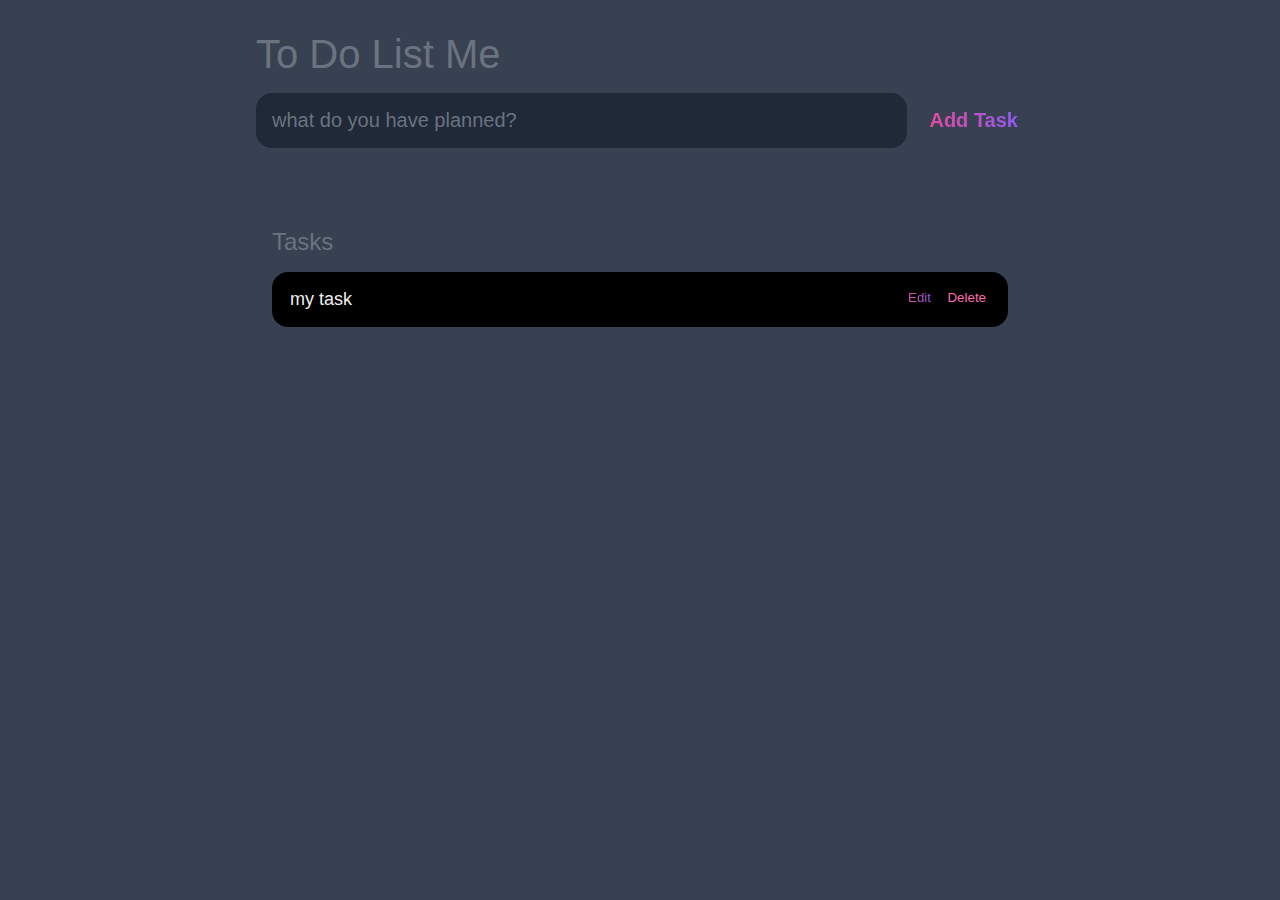
<file: index.html>
<!DOCTYPE html>
<html lang="en">
<head>
    <meta charset="UTF-8">
    <meta http-equiv="X-UA-Compatible" content="IE=edge">
    <meta name="viewport" content="width=device-width, initial-scale=1.0">
    <title>To Do List Me</title>
    <link rel="stylesheet" href="style.css">
</head>
<body>
     <header>
         <h1>To Do List Me</h1>
         <form id="new-task-form">
             <input type="text" id="new-task-input" placeholder="what do you have planned?">
             <input type="submit" id="new-task-submit" value="Add Task">
         </form>
     </header>
     <main>
         <section class="task-list">
             <h2>Tasks</h2>
             <div id="tasks">
               <div class="content">
                     <input type="text" class="text" value="my task" readonly>
                 </div>
                 <div class="actions">
                     <button class="edit">Edit</button>
                     <button class="delete">Delete</button>
                 </div>
             </div>
         </section>
     </main>
     <script src="script.js"></script>
</body>
</html>
</file>
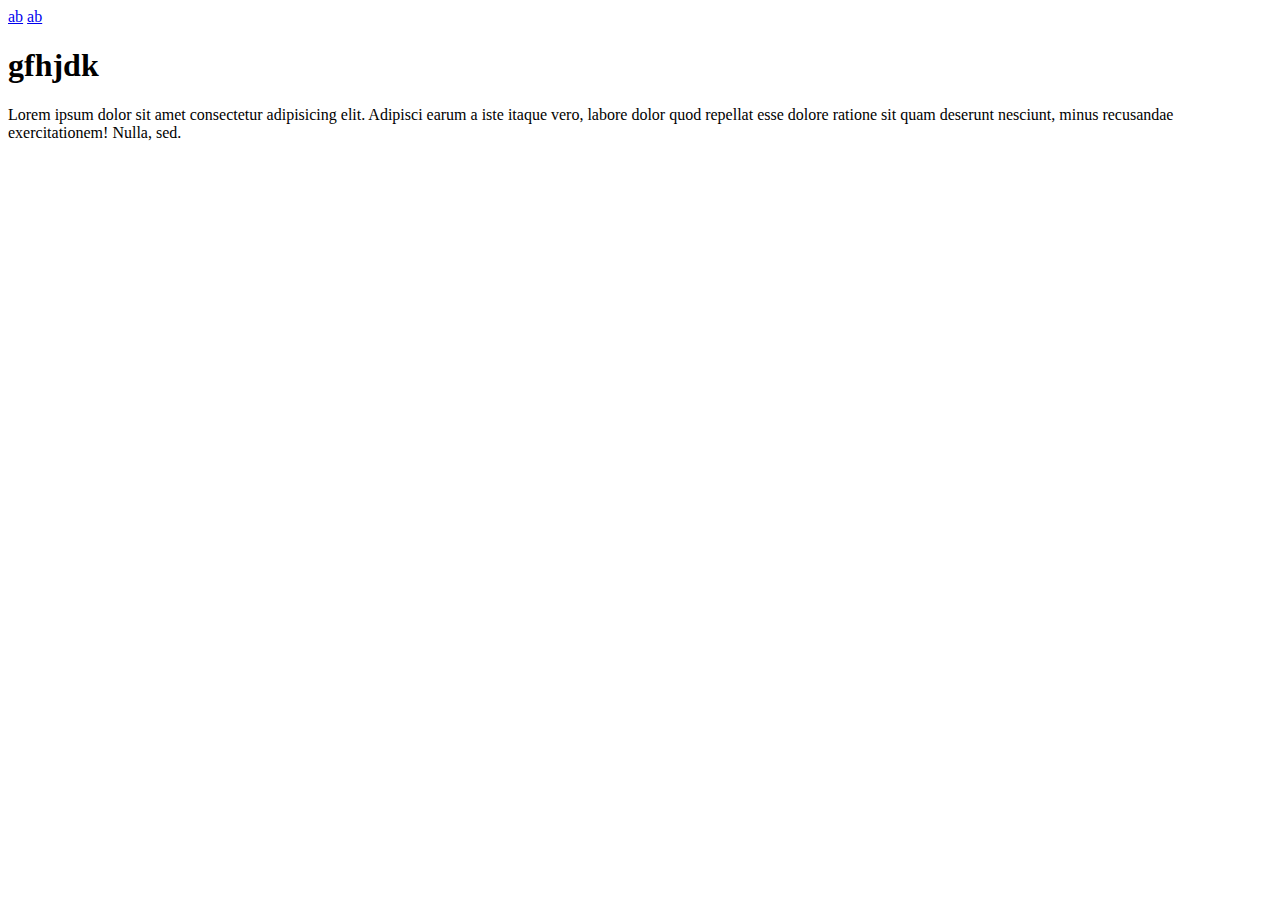
<file: hello.html>
<!DOCTYPE html>
<html lang="en">
<head>
    <meta charset="UTF-8">
    <meta http-equiv="X-UA-Compatible" content="IE=edge">
    <meta name="viewport" content="width=<device-width>, initial-scale=1.0">
    <title>Document</title>
</head>
<body>
    <header>
        <nav>
            <a href="ab.html">ab</a>
            <a href="shop.html">ab</a>
        </nav>
    </header>
    <h1>gfhjdk</h1>
    <p>Lorem ipsum dolor sit amet consectetur adipisicing elit. Adipisci earum a iste itaque vero, labore dolor quod repellat esse dolore ratione sit quam deserunt nesciunt, minus recusandae exercitationem! Nulla, sed.</p>
</body>
</html>
</file>
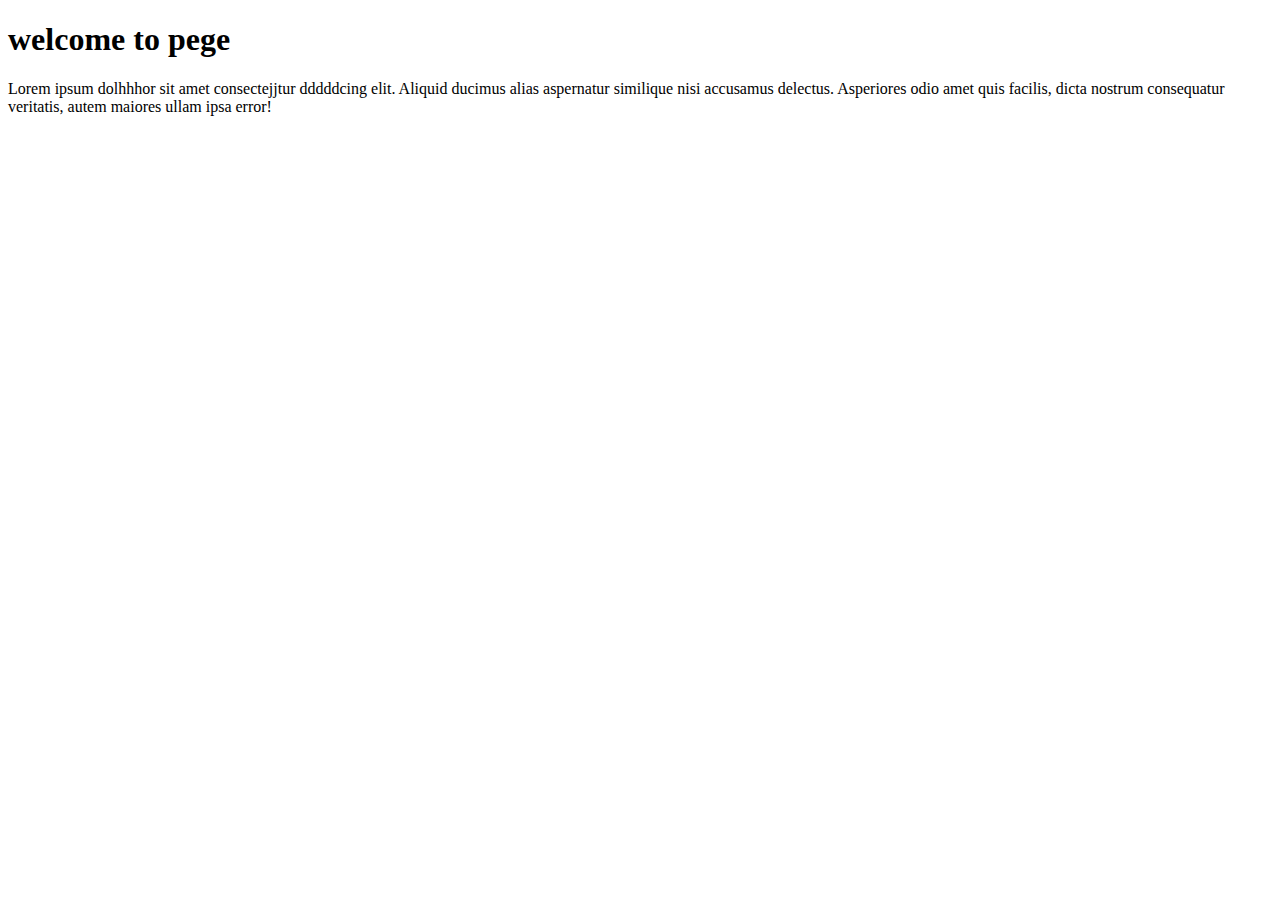
<file: shop.html>
<!DOCTYPE html>
<html lang="en">
<head>
    <meta charset="UTF-8">
    <meta http-equiv="X-UA-Compatible" content="IE=edge">
    <meta name="viewport" content="width=device-width, initial-scale=1.0">
    <title>Document</title>
</head>
<body>
    <h1>welcome to pege</h1>
    <p>Lorem ipsum dolhhhor sit amet consectejjtur dddddcing elit. Aliquid ducimus alias aspernatur similique nisi accusamus delectus. Asperiores odio amet quis facilis, dicta nostrum consequatur veritatis, autem maiores ullam ipsa error!</p>
</body>
</html>
</file>
<file: style.css>
:root{
--dark:#374151;
--darker:#1F2937;
--darkest:#000;
--gray:#6B7280;
--light:#EEE;
--pink:#EC4899;
--purple:#8B5Cf6;
}
*{
    box-sizing: border-box;
    margin: 0;
    font-family: 'Fira sans',sans-serif;

}
body{
    display: flex;
    flex-direction: column;
    min-height:100vh ;
    background: var(--dark);
    color: #FFF;
}
header{
    padding: 2rem 1rem;
    max-width: 800px;
    width: 100%;
    margin: 0 auto;
}
header h1{
    font-size: 2.5rem;
    font-weight: 300;
    margin-bottom: 1rem;
    color: var(--gray);
}
#new-task-form{
    display: flex;
}
input, button{
    appearance: none;
    border: none;
    outline: none;
    background: none;
}
#new-task-input{
    flex: 1 1 0%;
    background-color: var(--darker);
    padding: 1rem;
    border-radius: 1rem;
    margin-right: 1rem;
    color: var(--light);
    font-size: 1.25rem;
}
#new-task-input::placeholder{
    color: var(--gray);
}
#new-task-submit{
    color: var(--pink);
    font-size: 1.25rem;
    font-weight: 700;
    background-image: linear-gradient(to right,var(--pink),var(--purple));
    -webkit-background-clip:text;
    -webkit-text-fill-color:transparent;
    cursor: pointer;
    transition: 0.4s;
}
#new-task-submit:hover{
    opacity: 0.8;
}
#new-task-submit:active{
    opacity: 0.67;
}
main{
    flex: 1 1 0%;
    padding: 2rem 1rem;
    max-width: 800px;
    width: 100%;
    margin: 0 auto;
}
.task-list{
    padding: 1rem;
}
.task-list h2{
    font-size: 1.5rem;
    font-weight: 300;
    color: var(--gray);
    margin-bottom: 1rem;
}
#tasks{
    display: flex;
    justify-content: space-between;
    background-color: var(--darkest);
    padding: 1rem;
    border-radius: 1rem;
    margin-bottom: 1rem;
}
#tasks .content .text{
    color: var(--light);
    font-size:1.125rem;
    width: 100%;
    display: block;
    transition: 0.4s;
}
#tasks .content .text:not(:read-only){
    color: var(--pink);
}
#tasks .task .actions{
    display:flex;
    margin: 0 -0.5rem;
}
.tasks .actions button{
    cursor: pointer;
    margin: 0 0.5rem;
    font-size: 1.125rem;
    font-weight: 700;
    text-transform: uppercase;
    transition: 0.4s;
}
#tasks .actions button:hover{
    opacity: 0.8;
}
#tasks .actions button:active{
    opacity: 0.8;
}
#tasks .actions .edit{
    background-image: linear-gradient(to right,var(--pink),var(--purple));
    -webkit-background-clip: text;
    -webkit-text-fill-color:transparent;
}       
#tasks .actions .delete{
    color: hotpink;
}
</file>
